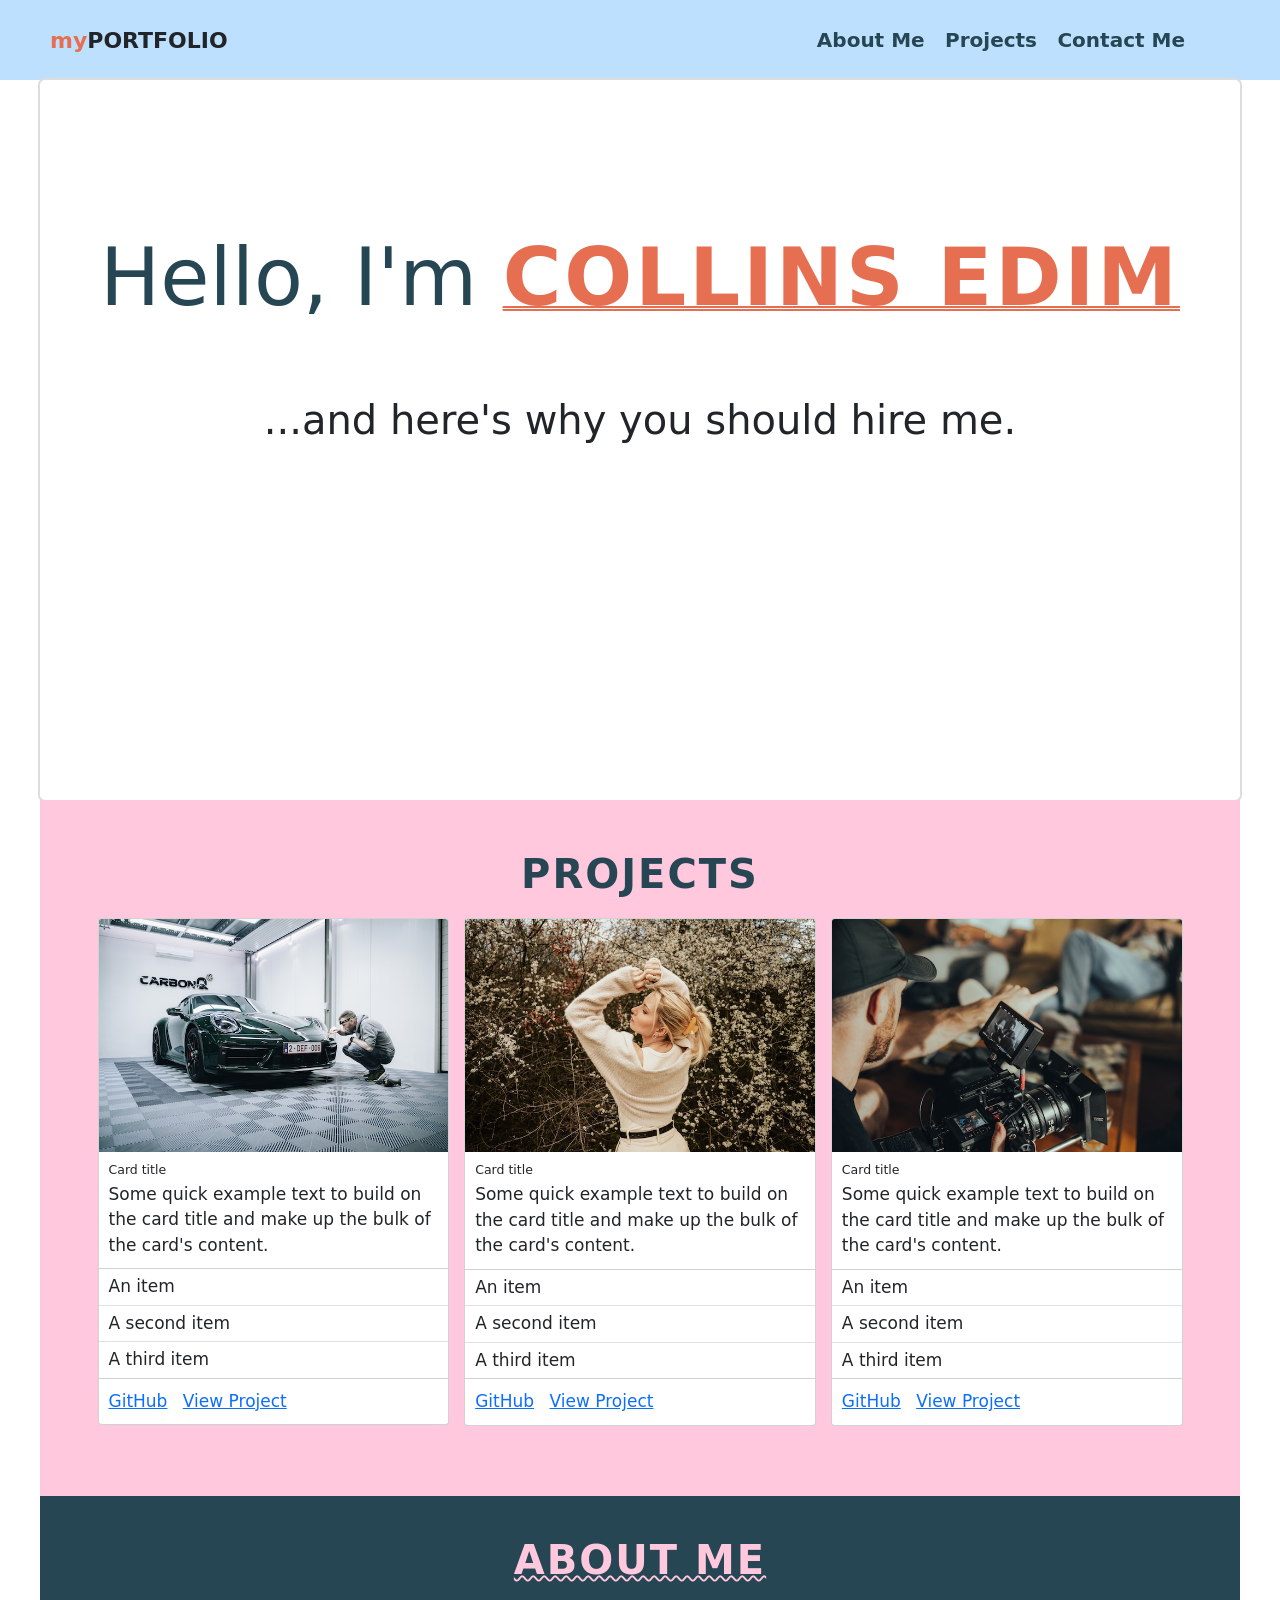
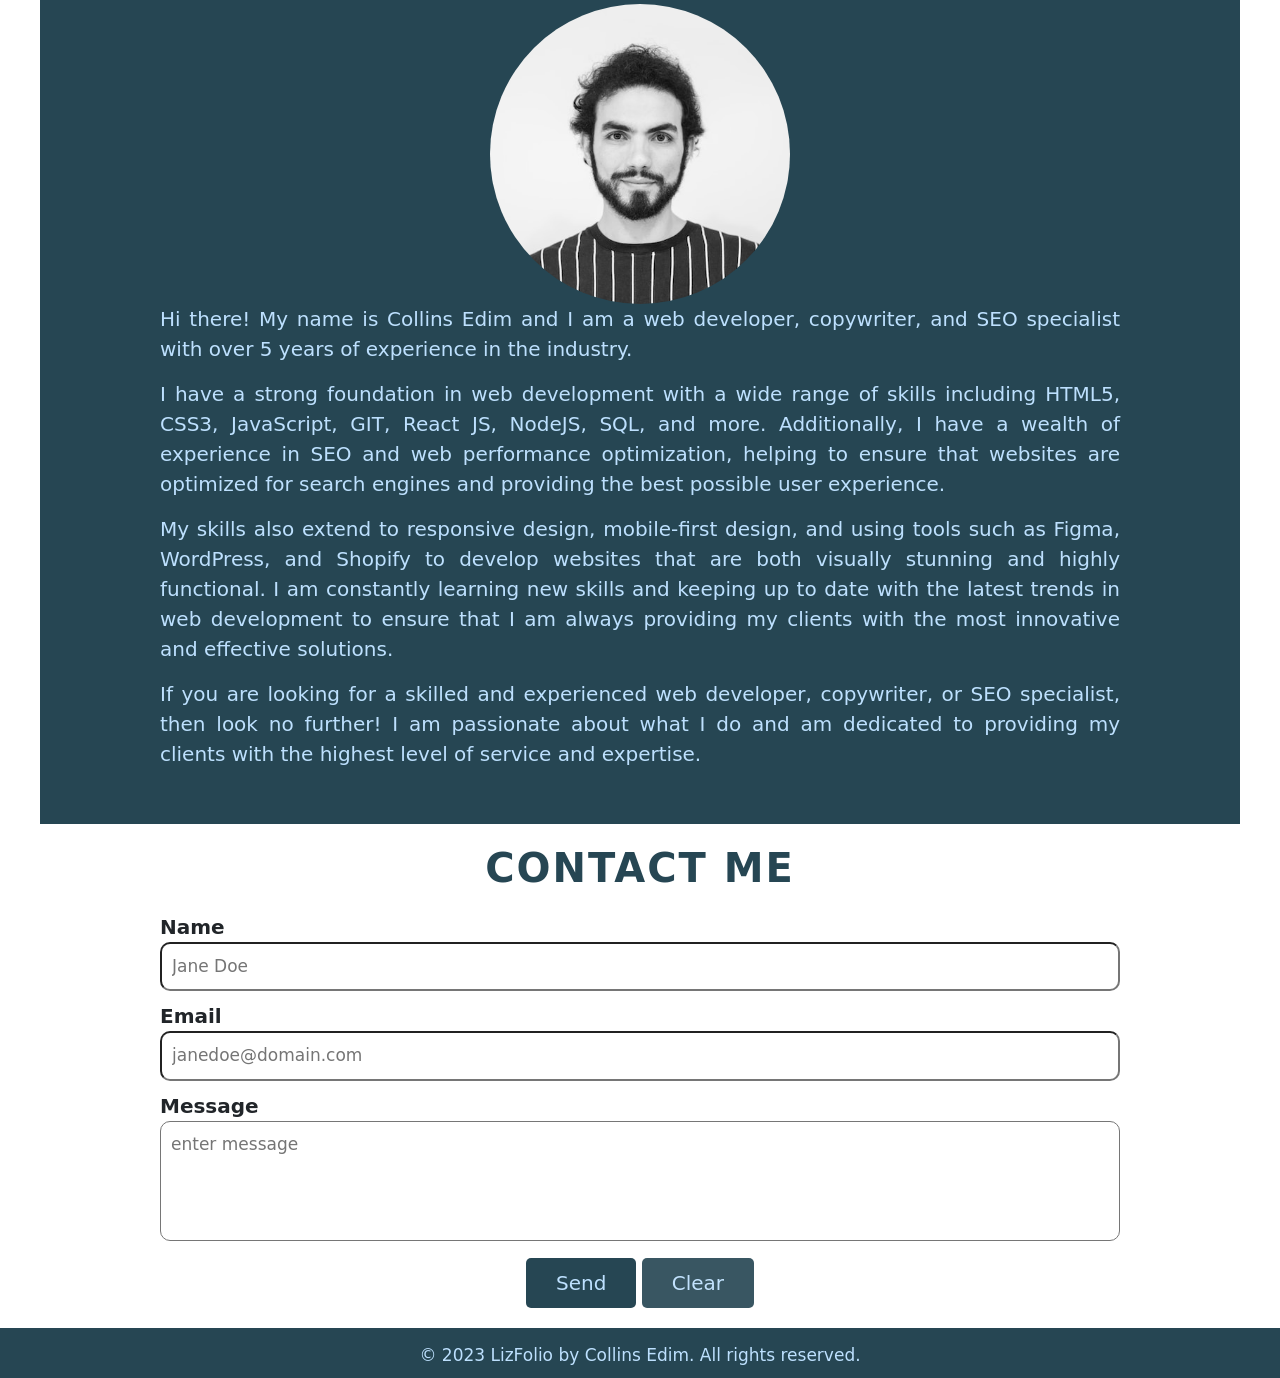
<file: index.html>
<!DOCTYPE html>
<html lang="en">
  <head>
    <link rel="stylesheet" href="css/style.css" />
    <link
      href="https://cdn.jsdelivr.net/npm/bootstrap@5.3.0-alpha2/dist/css/bootstrap.min.css"
      rel="stylesheet"
      integrity="sha384-aFq/bzH65dt+w6FI2ooMVUpc+21e0SRygnTpmBvdBgSdnuTN7QbdgL+OapgHtvPp"
      crossorigin="anonymous"
    />
    <meta charset="UTF-8" />
    <meta http-equiv="X-UA-Compatible" content="IE=edge" />
    <meta name="viewport" content="width=device-width, initial-scale=1.0" />
    <title>My Portfolio</title>
  </head>
  <body class="main__container">
    <!-- Menu and Logo -->
    <header class="header">
      <div class="logo"><span class="letter__one">My</span>portfolio</div>
      <nav class="menu">
        <ul class="menu__list">
          <li class="menu__items">
            <a class="menu__link" href="#ap__head">About Me</a>
          </li>
          <li class="menu__items">
            <a class="menu__link" href="#projectsJump">Projects</a>
          </li>
          <li class="menu__items">
            <a class="menu__link" href="#contactMe">Contact Me</a>
          </li>
        </ul>
        <span class="mobile__menu"
          ><a
            data-bs-toggle="offcanvas"
            href="#mobileMenuCanvas"
            role="button"
            aria-controls="mobileMenuCanvas"
          >
            <img src="img/menu_32p.png" alt="" />
          </a>
        </span>
      </nav>
    </header>
    <div class="content__main">
      <!-- Hero Section -->
      <main class="hero">
        <h1 class="hero-text-big">
          Hello, I'm <span class="name__color">Collins Edim</span>
        </h1>
        <h2 class="hero-text-small">...and here's why you should hire me.</h2>
      </main>
      <!-- Projects -->
      <section id="projectsJump" class="projects">
        <h1 class="aboutMeHead">Projects</h1>
        <div class="container">
          <div class="row">
            <div id="mobileGrid" class="col">
              <div class="card">
                <img src="img/serjan.jpg" class="card-img-top" alt="..." />
                <div class="card-body">
                  <h5 class="card-title">Card title</h5>
                  <p class="card-text">
                    Some quick example text to build on the card title and make
                    up the bulk of the card's content.
                  </p>
                </div>
                <ul class="list-group list-group-flush">
                  <li class="list-group-item">An item</li>
                  <li class="list-group-item">A second item</li>
                  <li class="list-group-item">A third item</li>
                </ul>
                <div class="card-body">
                  <a href="#" class="card-link">GitHub</a>
                  <a href="#" class="card-link">View Project</a>
                </div>
              </div>
            </div>
            <div id="mobileGrid" class="col">
              <div class="card">
                <img src="img/remy.jpg" class="card-img-top" alt="..." />
                <div class="card-body">
                  <h5 class="card-title">Card title</h5>
                  <p class="card-text">
                    Some quick example text to build on the card title and make
                    up the bulk of the card's content.
                  </p>
                </div>
                <ul class="list-group list-group-flush">
                  <li class="list-group-item">An item</li>
                  <li class="list-group-item">A second item</li>
                  <li class="list-group-item">A third item</li>
                </ul>
                <div class="card-body">
                  <a href="#" class="card-link">GitHub</a>
                  <a href="#" class="card-link">View Project</a>
                </div>
              </div>
            </div>
            <div id="mobileGrid" class="col">
              <div class="card">
                <img src="img/jakob.jpg" class="card-img-top" alt="..." />
                <div class="card-body">
                  <h5 class="card-title">Card title</h5>
                  <p class="card-text">
                    Some quick example text to build on the card title and make
                    up the bulk of the card's content.
                  </p>
                </div>
                <ul class="list-group list-group-flush">
                  <li class="list-group-item">An item</li>
                  <li class="list-group-item">A second item</li>
                  <li class="list-group-item">A third item</li>
                </ul>
                <div class="card-body">
                  <a href="#" class="card-link">GitHub</a>
                  <a href="#" class="card-link">View Project</a>
                </div>
              </div>
            </div>
          </div>
        </div>
      </section>
      <!-- Off canvas menu for mobile -->
      <div
        class="offcanvas offcanvas-start"
        tabindex="-1"
        id="mobileMenuCanvas"
        aria-labelledby="mobileMenuCanvasLabel"
      >
        <div class="offcanvas-header">
          <h5 class="offcanvas-title" id="mobileMenuCanvasLabel">Offcanvas</h5>
          <button
            type="button"
            class="btn-close"
            data-bs-dismiss="offcanvas"
            aria-label="Close"
          ></button>
        </div>
        <div class="offcanvas-body">
          <div>
            Some text as placeholder. In real life you can have the elements you
            have chosen. Like, text, images, lists, etc.
          </div>
          <nav class="menu offCanvasMenu">
            <ul class="mobile__canvas">
              <li class="menu__items--offCanvas">
                <a class="menu__link" href="#ap__head">About Me</a>
              </li>
              <li class="menu__items--offCanvas">
                <a class="menu__link" href="#projectsJump">Projects</a>
              </li>
              <li class="menu__items--offCanvas">
                <a class="menu__link" href="#contactMe">Contact Me</a
                ><i class="fa-solid fa-messages"></i>
              </li>
            </ul>
          </nav>
        </div>
      </div>
      <!-- About Me -->
      <section class="after__projects">
        <header id="ap__head">
          <h1 class="aboutMeHead">About Me</h1>
        </header>
        <div class="aboutMeText">
          <div class="img__align">
            <img class="aboutMeIMG" src="img/sergio.jpg" alt="" />
          </div>
          <p class="aboutMeP">
            Hi there! My name is Collins Edim and I am a web developer,
            copywriter, and SEO specialist with over 5 years of experience in
            the industry.
          </p>

          <p class="aboutMeP">
            I have a strong foundation in web development with a wide range of
            skills including HTML5, CSS3, JavaScript, GIT, React JS, NodeJS,
            SQL, and more. Additionally, I have a wealth of experience in SEO
            and web performance optimization, helping to ensure that websites
            are optimized for search engines and providing the best possible
            user experience.
          </p>

          <p class="aboutMeP">
            My skills also extend to responsive design, mobile-first design, and
            using tools such as Figma, WordPress, and Shopify to develop
            websites that are both visually stunning and highly functional. I am
            constantly learning new skills and keeping up to date with the
            latest trends in web development to ensure that I am always
            providing my clients with the most innovative and effective
            solutions.
          </p>

          <p class="aboutMeP">
            If you are looking for a skilled and experienced web developer,
            copywriter, or SEO specialist, then look no further! I am passionate
            about what I do and am dedicated to providing my clients with the
            highest level of service and expertise.
          </p>
        </div>
      </section>
      <!-- Contact Me -->
      <section id="contactMe" class="contact__Me">
        <h1 class="aboutMeHead">Contact Me</h1>
        <form action="GET">
          <div class="inputGroup">
            <label class="inputLabel" for="name">Name</label>
            <input
              placeholder="Jane Doe"
              class="input__field"
              type="text"
              name="name"
              id=""
            />
          </div>
          <div class="inputGroup">
            <label class="inputLabel" for="email">Email</label>
            <input
              placeholder="janedoe@domain.com"
              class="input__field"
              type="email"
              name="email"
              id=""
            />
          </div>
          <div class="inputGroup">
            <label class="inputLabel" for="message">Message</label>
            <textarea
              placeholder="enter message"
              class="input__field textarea"
              name="message"
              id=""
            ></textarea>
          </div>
          <div class="buttons__align">
            <button class="email__btn" type="submit">Send</button>
            <button class="email__btn" type="reset">Clear</button>
          </div>
        </form>
      </section>
    </div>
    <footer class="footer__bg">
      <p class="footer__text">
        &copy 2023 LizFolio by
        <a href="https://collinsedim.github.io">Collins Edim</a>. All rights
        reserved.
      </p>
    </footer>
    <script src="js/main.js"></script>
    <script
      src="https://cdn.jsdelivr.net/npm/bootstrap@5.3.0-alpha2/dist/js/bootstrap.bundle.min.js"
      integrity="sha384-qKXV1j0HvMUeCBQ+QVp7JcfGl760yU08IQ+GpUo5hlbpg51QRiuqHAJz8+BrxE/N"
      crossorigin="anonymous"
    ></script>
  </body>
</html>
</file>
<file: css/style.css>
:root {
    --color-primary: #264653;
    --color-secondary: #e76f51;
    --bg-color: #bde0fe;
    --bg-color-hero: #ffc8dd;
}

html {
    font-size: 62.5%;
}
body {
    width: 100%;
}
.main__container {
    font-family: system-ui, -apple-system, BlinkMacSystemFont, 'Segoe UI', Roboto, Oxygen, Ubuntu, Cantarell, 'Open Sans', 'Helvetica Neue', sans-serif;
    font-size: 1.7rem;
}
.content__main {
    max-width: 1200px;
    margin: auto;
}
.menu {
    display: inline-flex;
    justify-content: center;
    align-items: baseline;
}
.menu__list {
    display: none;
    margin: 0 30px 0 0;
}
.mobile__menu > a {
    text-decoration: none;
    color: var(--color-primary);
}
@media screen and (min-width:768px) {
    .mobile__menu {
        display: none;
    }
    .menu__list {
        display: block;
        white-space: nowrap;
    }
}
.menu__items,
.menu__items--offCanvas {
    font-weight: 600;
    list-style: none;
}
.menu__items {
    display: inline-block;
    text-align: center;
    margin-right: 1.5rem;
    font-size: 2rem;
}
.menu__items--offCanvas {
    display: block;
    text-align: start;
    font-size: 4rem;
    margin: 0 0 2rem 0;
}
.menu__link {
    text-decoration: none;
    color: var(--color-primary);
    transition: color .4s;
}
.menu__link:hover{
    color: var(--color-secondary);
}
.header {
    display: flex;
    justify-content: space-between;
    height: 8rem;
    background: var(--bg-color);
    padding: 0 5rem;
    align-items: center;
    margin: 0;
}
.logo {
    text-transform: uppercase;
    font-weight: 700;
    font-size: 2.2rem;
}
.letter__one {
    color: var(--color-secondary);
    text-transform: lowercase;
}
.hero {
    min-height: 80vh;
    /* margin: auto; */
    text-align: center;
    padding: 15rem 0;
    box-shadow: 0 0 0 2px rgb(221, 221, 221);
    border-radius: 5px;
    border: 0;
}
.hero-text-big,
.hero--small {
    color: var(--color-primary);
}
.hero-text-big {
    font-size: 8rem;
    font-weight: 400;
}
.hero-text-small {
    font-size: 4rem;
    margin-top: 7rem;
}
.name__color {
    color: var(--color-secondary);
    text-decoration: underline double 2px;
    letter-spacing: 3px;
    text-transform: uppercase;
    font-weight: 900;
    transition: color .4s linear;
}
.name__color:hover {
    color: var(--color-primary);
}
.mobile__canvas {
    display: block;
}
.projects {
    padding: 1rem;
}

.projects {
    background: var(--bg-color-hero);
}
#mobileGrid {
    margin-bottom: 20px;
}
.projects > .aboutMeHead {
    color: var(--color-primary);
    text-align: center;
    text-decoration: none;
    padding: 0;
}
.bottomMargin {
    margin-bottom: 3rem;
}
.after__projects {
    background: var(--color-primary);
    text-align: justify;
    padding: 4rem 0;
}
.aboutMeText,
#contactMe {
    width: 80%;
    margin: 0 auto;
}
@media screen and (min-width: 768px) {
    .projects {
        padding: 5rem;
    }
}
.aboutMeP {
    color: var(--bg-color);
    margin-bottom: 15px;
    line-height: 1.5;
    font-size: 2rem;
}
#ap__head {
    text-align: center;
}
.aboutMeIMG {
    display: block;
    margin: auto;
    width: 300px;
    height: 300px;
    object-fit: cover;
    border-radius: 100%;
}
@media screen and (max-width: 768px) {
    .aboutMeText {
        width: 90%;
    }
}
.aboutMeHead {
    font-size: 4rem;
    font-weight: 700;
    margin-bottom: 2rem;
    letter-spacing: 2px;
    text-transform: uppercase;
    color: var(--bg-color-hero);
    text-decoration: underline wavy 2px;
}
.contact__Me {
    width: 50%;
    margin: 0 auto;
    padding: 2rem 0;
}
.inputLabel {
    display: block;
    font-size: 2rem;
    font-weight: 600;
}
.input__field {
    width: 100%;
    outline: none;
    border-radius: 10px;
    padding: 1rem;
}
.textarea {
    height: 120px;
    resize: none;
}
.buttons__align,
.contact__Me > .aboutMeHead {
    text-align: center;
}
.email__btn {
    padding: 1rem 3rem;
    border: 0;
    border-radius: 5px;
    font-size: 2rem;
    font-weight: 500;
    word-spacing: 1px;
    background: var(--color-primary);
    color: var(--bg-color);
    transition: all .4s;
}
.email__btn:last-of-type {
    opacity: .91;
}
.email__btn:hover {
    background: var(--color-secondary);
    color: var(--color-primary);
    transform: scale(1.05);
}
.contact__Me > .aboutMeHead {
    color: var(--color-primary);
    text-decoration: none;
}
.inputGroup {
    margin-bottom: 10px;
}
.footer__bg {
    min-height: 50px;
    background: var(--color-primary);
    text-align: center;
    color: var(--bg-color);
    padding: 1.5rem 0 0 0;
}
.footer__text > a {
    text-decoration: none;
    color: var(--bg-color);
    transition: color .4s;
}
.footer__text > a:hover {
    color: var(--color-secondary);
}
</file>
